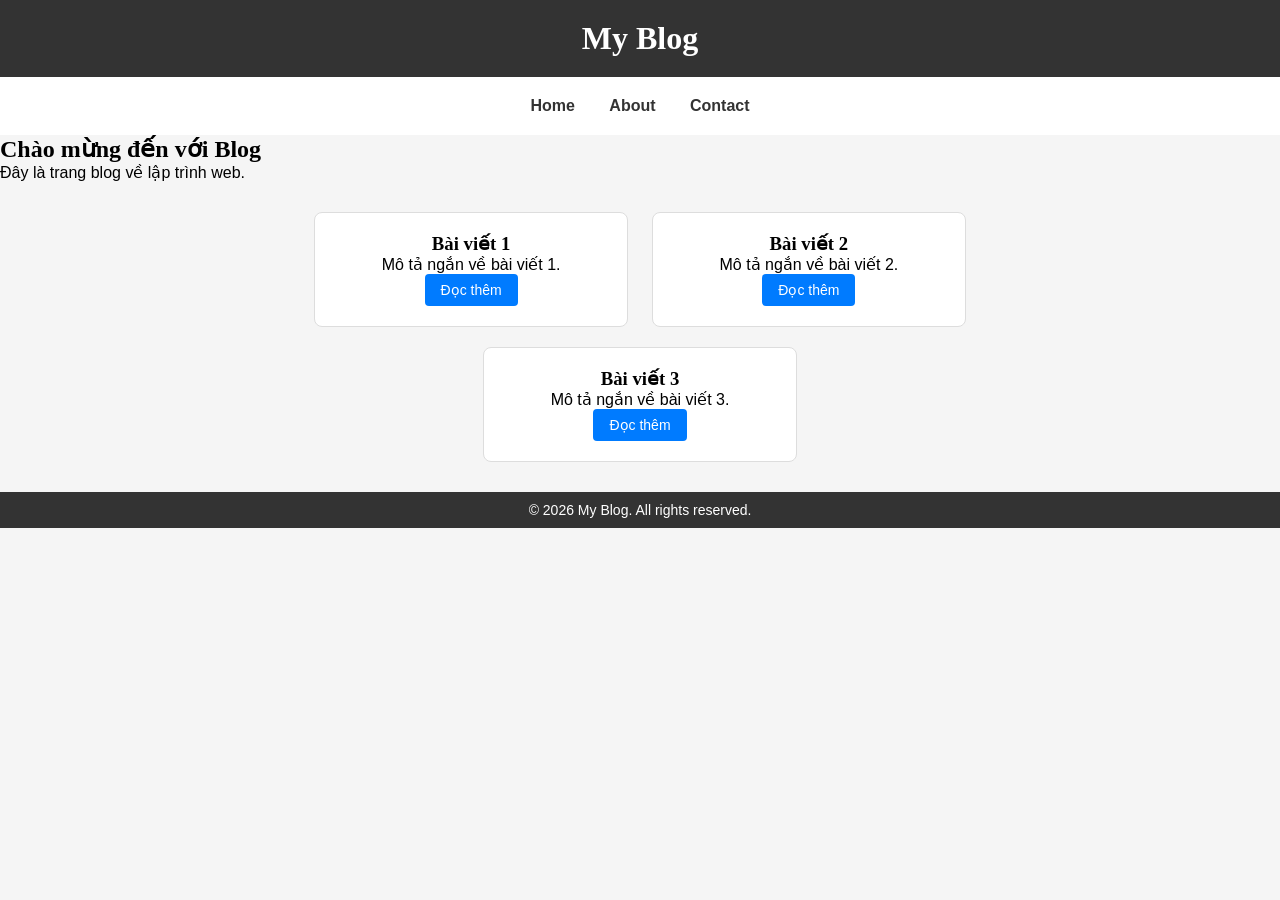
<file: Bai_ThucHanh_02/index.html>
<!DOCTYPE html>
<html lang="vi">
<head>
    <meta charset="UTF-8">
    <meta name="viewport" content="width=device-width, initial-scale=1.0">
    <title>Lab CSS Cơ Bản</title>
    <!-- TODO: Liên kết file style.css vào đây -->
    <link rel="stylesheet" href="style.css">
</head>
<body>
    <header id="main-header">
        <h1>My Blog</h1>
    </header>
    
    <nav>
        <a href="#" class="nav-link">Home</a>
        <a href="#" class="nav-link">About</a>
        <a href="#" class="nav-link">Contact</a>
    </nav>
    
    <main>
        <section class="intro">
            <h2>Chào mừng đến với Blog</h2>
            <p>Đây là trang blog về lập trình web.</p>
        </section>
        <section class="posts">
            <article class="card">
                <h3>Bài viết 1</h3>
                <p>Mô tả ngắn về bài viết 1.</p>
                <a href="#" class="btn">Đọc thêm</a>
            </article>
            
            <article class="card">
                <h3>Bài viết 2</h3>
                <p>Mô tả ngắn về bài viết 2.</p>
                <a href="#" class="btn">Đọc thêm</a>
            </article>
            
            <article class="card">
                <h3>Bài viết 3</h3>
                <p>Mô tả ngắn về bài viết 3.</p>
                <a href="#" class="btn">Đọc thêm</a>
            </article>
        </section>
    </main>
    
    <footer>
        <p>&copy; 2026 My Blog. All rights reserved.</p>
    </footer>
</body>
</html>
</file>
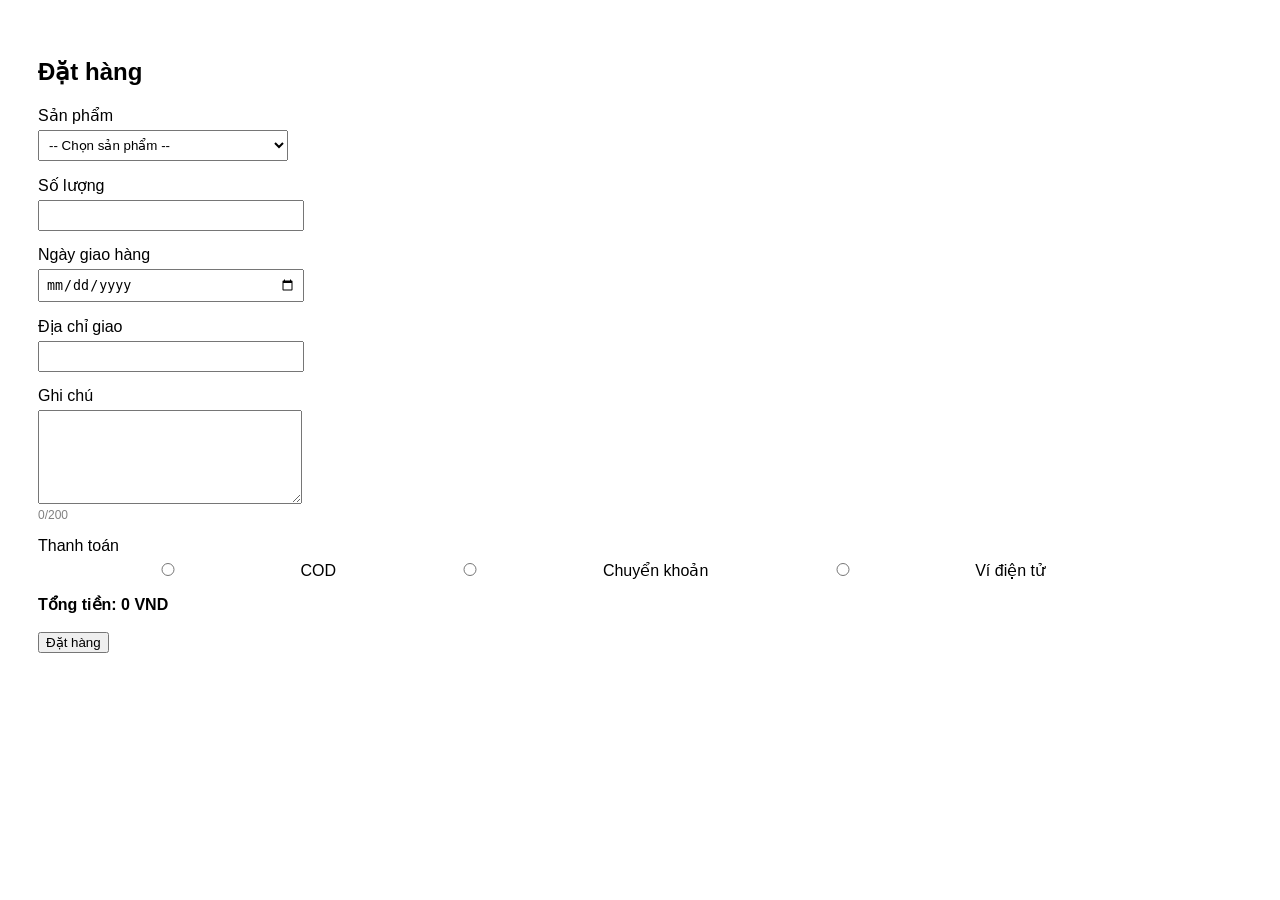
<file: Bai_ThucHanh_04/Bai_2.2/index.html>
<!DOCTYPE html>
<html lang="vi">
<head>
<meta charset="UTF-8">
<title>Đặt hàng</title>

<style>

body{
font-family:Arial;
padding:30px;
}

.form-group{
margin-bottom:15px;
}

label{
display:block;
margin-bottom:5px;
}

input,select,textarea{
padding:6px;
width:250px;
}

textarea{
height:80px;
}

.error{
color:red;
font-size:13px;
}

.counter{
font-size:12px;
color:gray;
}

.total{
font-weight:bold;
margin-top:10px;
}

.confirm-box{
border:1px solid #ccc;
padding:15px;
margin-top:20px;
display:none;
}

.success{
color:green;
font-size:20px;
font-weight:bold;
}

</style>

</head>

<body>

<h2>Đặt hàng</h2>

<form id="orderForm">

<div class="form-group">
<label>Sản phẩm</label>
<select id="product">
<option value="">-- Chọn sản phẩm --</option>
<option value="Ao">Áo</option>
<option value="Quan">Quần</option>
<option value="Giay">Giày</option>
</select>
<div class="error" id="productError"></div>
</div>

<div class="form-group">
<label>Số lượng</label>
<input type="number" id="quantity">
<div class="error" id="quantityError"></div>
</div>

<div class="form-group">
<label>Ngày giao hàng</label>
<input type="date" id="delivery">
<div class="error" id="deliveryError"></div>
</div>

<div class="form-group">
<label>Địa chỉ giao</label>
<input type="text" id="address">
<div class="error" id="addressError"></div>
</div>

<div class="form-group">
<label>Ghi chú</label>
<textarea id="note"></textarea>
<div class="counter" id="noteCounter">0/200</div>
<div class="error" id="noteError"></div>
</div>

<div class="form-group">
<label>Thanh toán</label>
<input type="radio" name="pay" value="COD"> COD
<input type="radio" name="pay" value="Bank"> Chuyển khoản
<input type="radio" name="pay" value="Wallet"> Ví điện tử
<div class="error" id="payError"></div>
</div>

<div class="total">
Tổng tiền: <span id="totalPrice">0</span> VND
</div>

<br>
<button type="submit">Đặt hàng</button>

</form>


<div class="confirm-box" id="confirmBox">
<h3>Xác nhận đơn hàng</h3>
<p id="orderSummary"></p>
<button id="confirmBtn">Xác nhận</button>
<button id="cancelBtn">Hủy</button>
</div>

<div class="success" id="successMsg"></div>

<script src="script.js"></script>

</body>
</html>
</file>
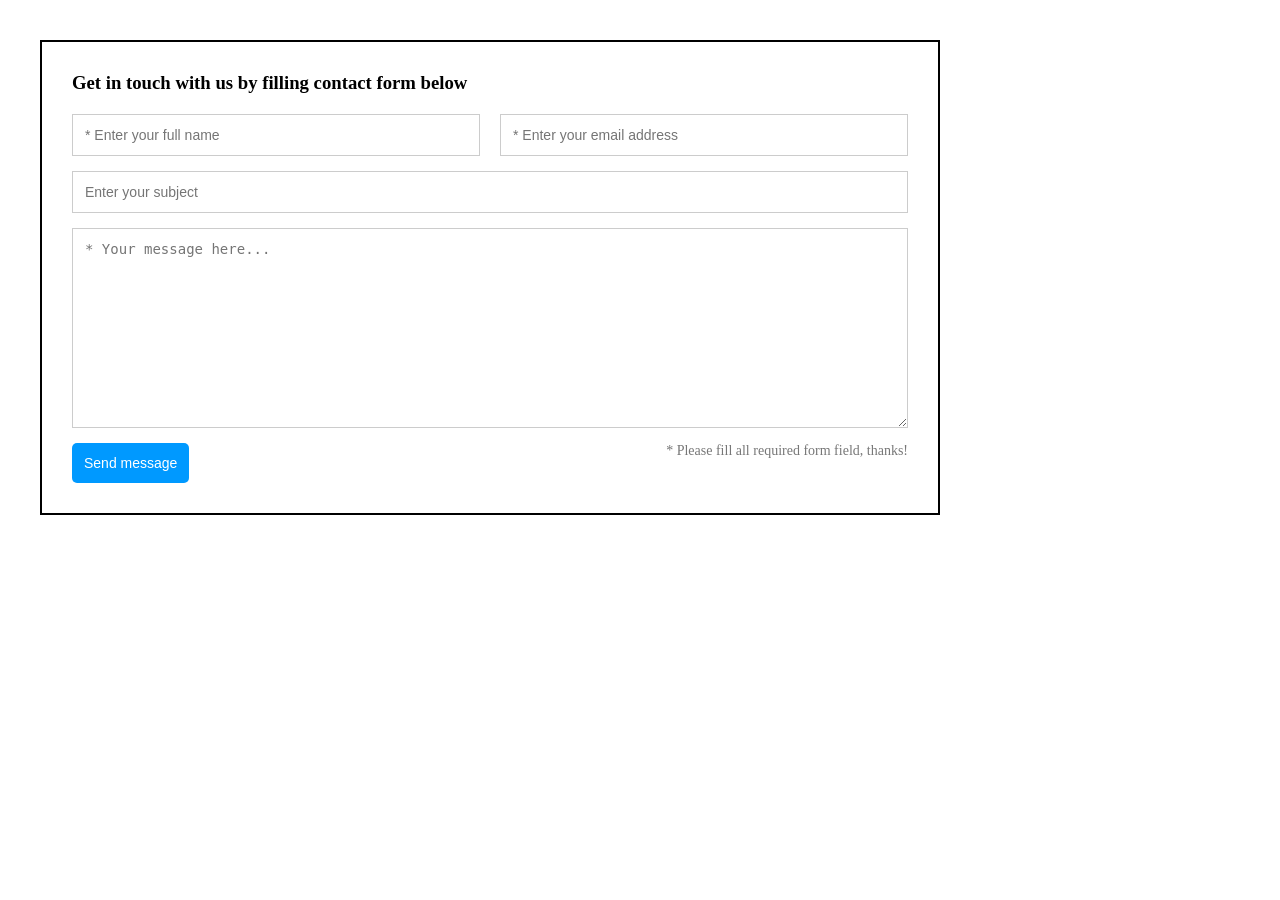
<file: Bai_ThucHanh_02/BTTH_2(Flexbox)/Bai1/index.html>
<!DOCTYPE html>
<html lang="en">
<head>
    <meta charset="UTF-8">
    <meta name="viewport" content="width=device-width, initial-scale=1.0">
    <title>Document</title>
    <link rel="stylesheet" href="style.css">
</head>
<body>
    <div class="container">
    <h3>Get in touch with us by filling contact form below</h3>
    <form>
            <div class="row">
                <input type="text" placeholder="* Enter your full name">
                <input type="email" placeholder="* Enter your email address">
            </div>

            <input type="text" placeholder="Enter your subject">
            <textarea placeholder="* Your message here..."></textarea>
            <div class="bottom"> 
                <button>Send message</button>
                <span>* Please fill all required form field, thanks!</span>
            </div>
    </form>
    </div>
</body>
</html>
</file>
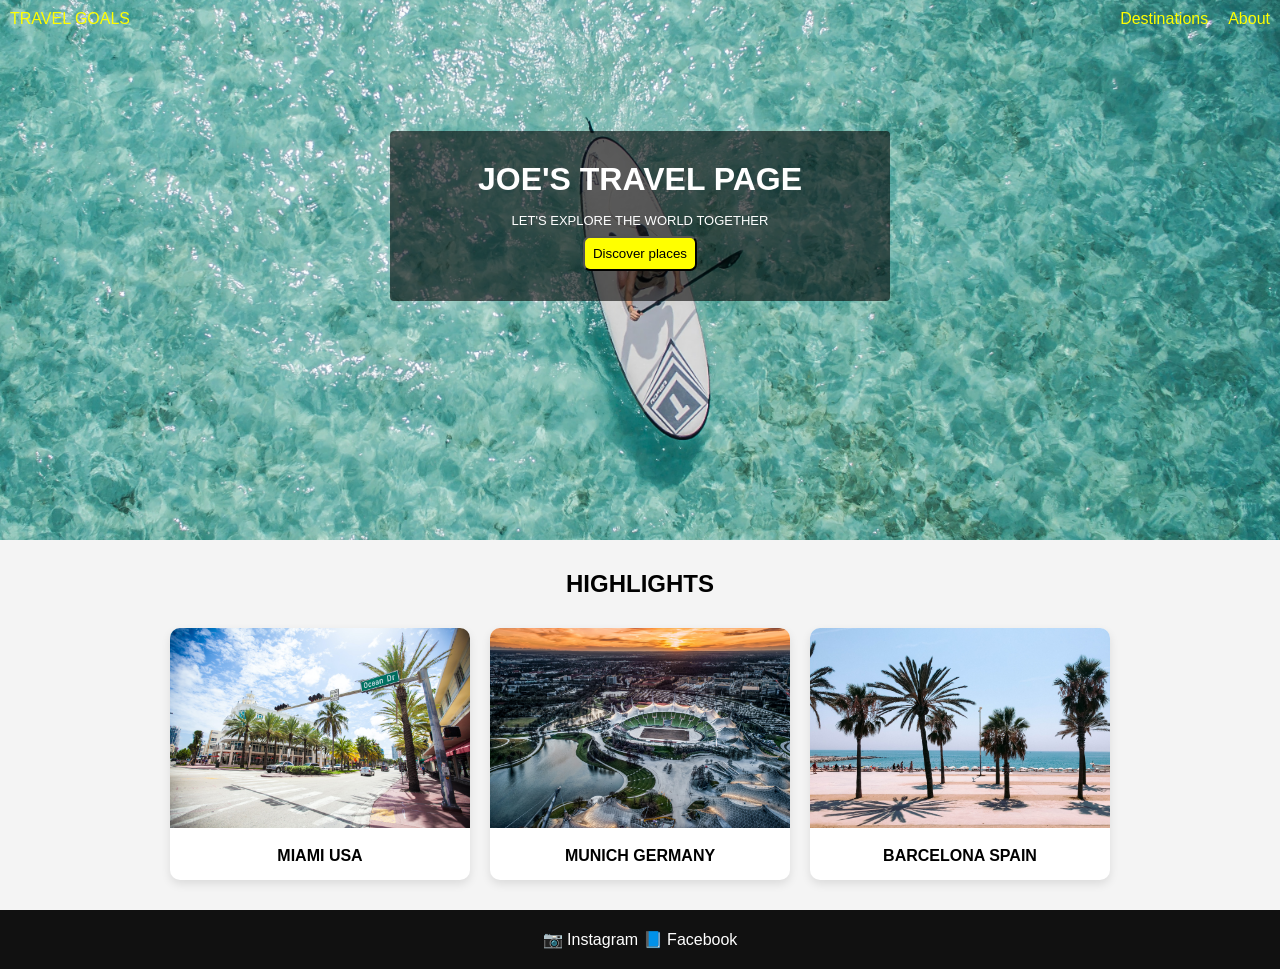
<file: Bai_ThucHanh_02/BTTH_2(Flexbox)/Bai2/index.html>
<!DOCTYPE html>
<html lang="en">
<head>
    <meta charset="UTF-8">
    <meta name="viewport" content="width=device-width, initial-scale=1.0">
    <title>Document</title>
    <link rel="stylesheet" href="style.css">
</head>
<body>
    <header>
        <nav>
            <div class="logo">TRAVEL GOALS</div>
            <ul>
                <li><a href="#">Destinations</a></li>
                <li><a href="#">About</a></li>
            </ul>
        </nav>
        <div class="hero">
            <h1>JOE'S TRAVEL PAGE</h1>
            <p class="p1">LET'S EXPLORE THE WORLD TOGETHER</p>
            <button>Discover places</button>
        </div>
    </header>
    <main>
        <section class="highlight">
            <h2>HIGHLIGHTS</h2>
            <div class="cards">

                <div class="card">
                    <img src="miami.jpg" alt="">
                    <p>MIAMI USA</p>
                </div>
                <div class="card">
                    <img src="munich.jpg" alt="">
                    <p>MUNICH GERMANY</p>
                </div>
                <div class="card">
                    <img src="barcelona.jpg" alt="">
                    <p>BARCELONA SPAIN</p>
                </div>
            </div>
        </section>
    </main>
    <footer>
        <div class="social">
        <span>📷 Instagram</span>
        <span>📘 Facebook</span>
    </div>
    </footer>

</body>
</html>
</file>
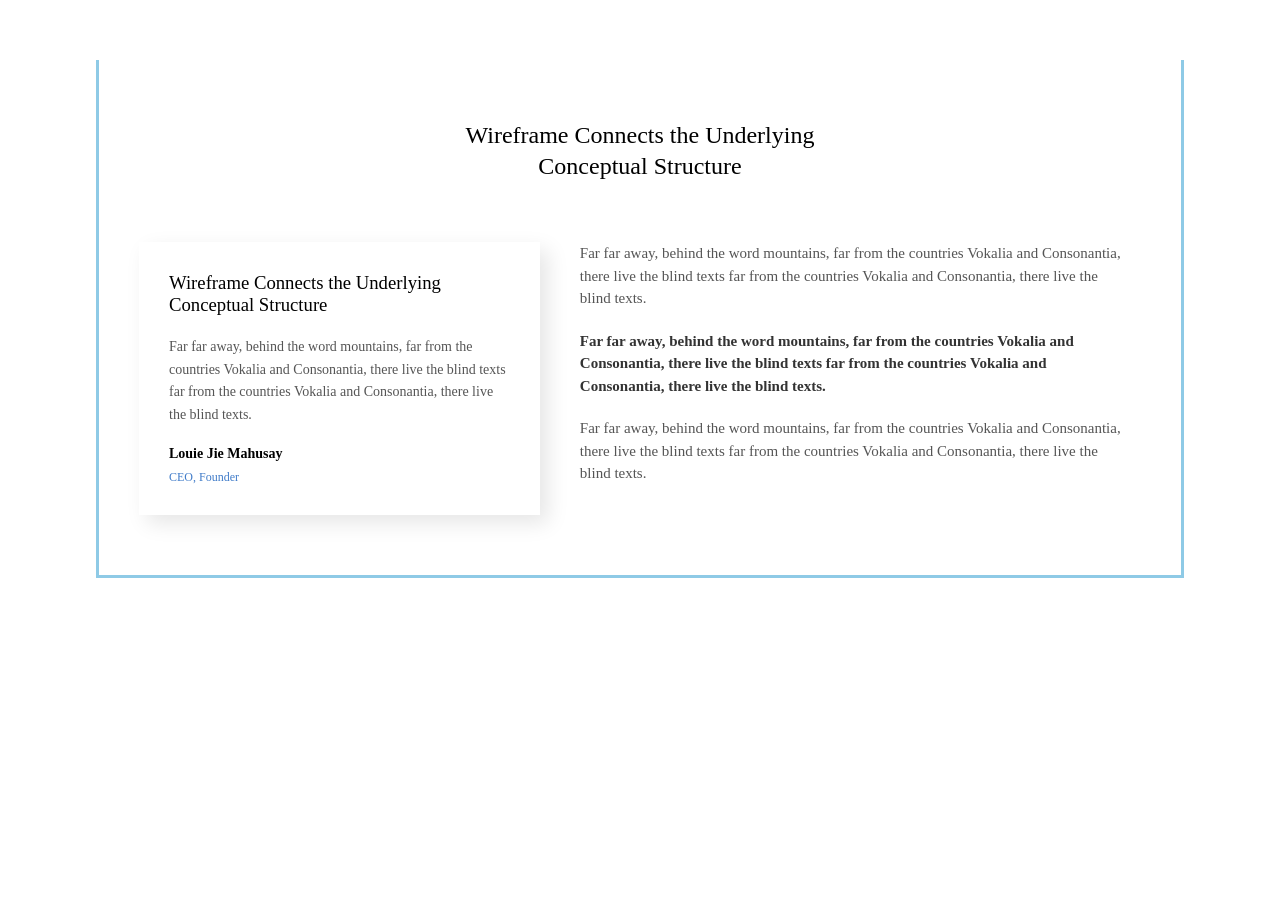
<file: Bai_ThucHanh_02/BTTH_2(Flexbox)/Bai3/index.html>
<!DOCTYPE html>
<html lang="en">
<head>
    <meta charset="UTF-8">
    <meta name="viewport" content="width=device-width, initial-scale=1.0">
    <title>Document</title>
    <link rel="stylesheet" href="style.css">
</head>
<body>
    <div class="container">
    <h2>Wireframe Connects the Underlying<br>Conceptual Structure</h2>
        <div class="content">
            <div class="card">
                <h3>Wireframe Connects the Underlying Conceptual Structure</h3>
                <p>
                    Far far away, behind the word mountains, far from the countries
                    Vokalia and Consonantia, there live the blind texts far from the
                    countries Vokalia and Consonantia, there live the blind texts.
                </p>
                <h4>Louie Jie Mahusay</h4>
                <span>CEO, Founder</span>
            </div>
            <div class="text">
                    <p>
                        Far far away, behind the word mountains, far from the countries
                        Vokalia and Consonantia, there live the blind texts far from the
                        countries Vokalia and Consonantia, there live the blind texts.
                    </p>

                    <p class="bold">
                        Far far away, behind the word mountains, far from the countries
                        Vokalia and Consonantia, there live the blind texts far from the
                        countries Vokalia and Consonantia, there live the blind texts.
                    </p>

                    <p>
                        Far far away, behind the word mountains, far from the countries
                        Vokalia and Consonantia, there live the blind texts far from the
                        countries Vokalia and Consonantia, there live the blind texts.
                    </p>
                </div>

        </div>
    </div>
</body>
</html>
</file>
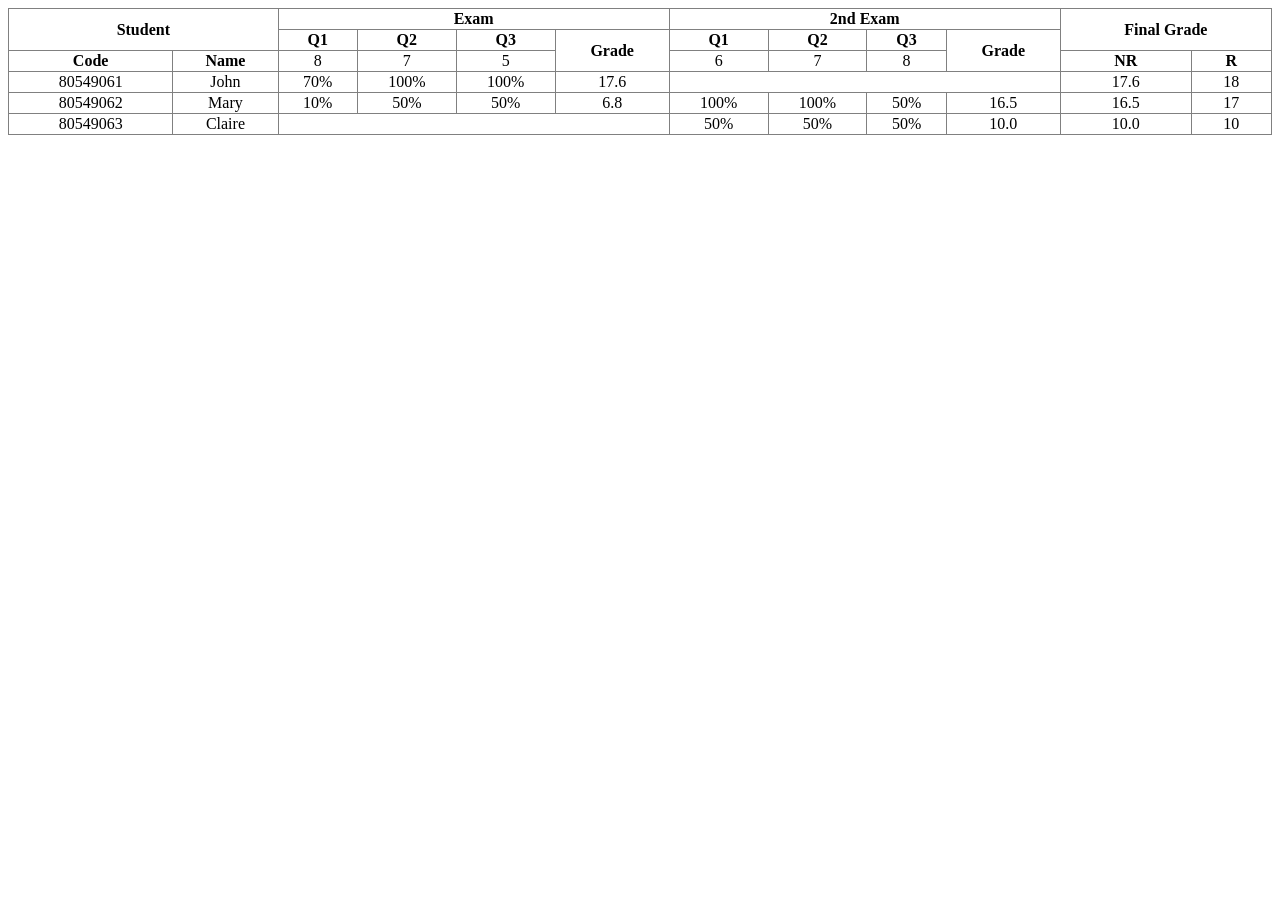
<file: Bai_ThucHanh_01/Bai3.html>
<!DOCTYPE html>
<html lang="en">
<head>
    <meta charset="UTF-8">
    <meta name="viewport" content="width=device-width, initial-scale=1.0">
    <title>Bài 3</title>
</head>
<body>
    <table class="student" border="1" style="width:100%; border-collapse: collapse; text-align:center;" >
        <thead>
            <tr>
                <th rowspan="2" colspan="2">Student</th>
                <th colspan="4">Exam</th>
                <th colspan="4">2nd Exam</th>
                <th colspan="2" rowspan="2">Final Grade</th>
            </tr>
            <tr>
                <th>Q1</th>
                <th>Q2</th>
                <th>Q3</th>
                <th rowspan="2">Grade</th>
                <th>Q1</th>
                <th>Q2</th>
                <th>Q3</th>
                <th rowspan="2">Grade</th>
            </tr>
            <tr>
                <th>Code</th>
                <th>Name</th>
                <td>8</td>
                <td>7</td>
                <td>5</td>
                
                <td>6</td>
                <td>7</td>
                <td>8</td>
                
                <th>NR</th>
                <th>R</th>
            </tr>
        </thead>
        <tbody>
            <tr>
                <td>80549061</td>
                <td>John</td>
                <td>70%</td>
                <td>100%</td>
                <td>100%</td>
                <td>17.6</td>
                <td colspan="4"></td>
                
                <td>17.6</td>
                <td>18</td>
            </tr>
                <td>80549062</td>
                <td>Mary</td>
                <td>10%</td>
                <td>50%</td>
                <td>50%</td>
                <td>6.8</td>
                <td>100%</td>
                <td>100%</td>
                <td>50%</td>
                <td>16.5</td>
                <td>16.5</td>
                <td>17</td>
            </tr>
            <tr>
                <td>80549063</td>
                <td>Claire</td>
                <td colspan="4"></td>
                
                <td>50%</td>
                <td>50%</td>
                <td>50%</td>
                <td>10.0</td>
                <td>10.0</td>
                <td>10</td>
            </tr>
        </tbody>
    </table>
</body>
</html>
</file>
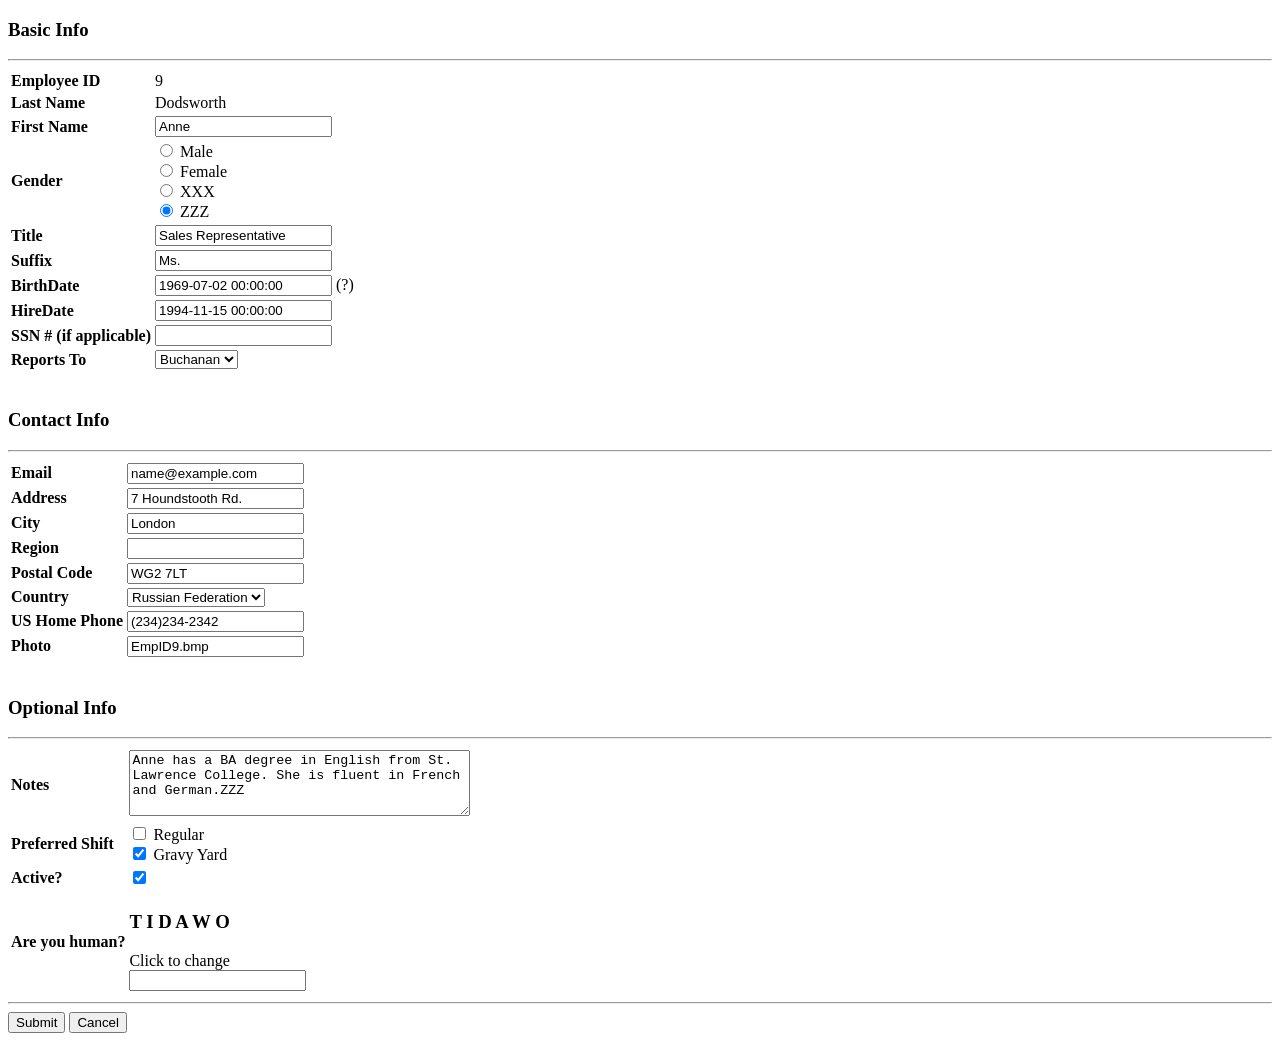
<file: Bai_ThucHanh_01/Bai4.html>
<!doctype html>
<html lang="vi">
  <head>
    <meta charset="UTF-8" />
    <meta name="viewport" content="width=device-width, initial-scale=1.0" />
    <title>Bài 4</title>
  </head>
  <body>
    <form action="" method="POST">
      <h3>Basic Info</h3>
      <hr />

      <table>
        <tr>
          <td><b>Employee ID</b></td>
          <td>9</td>
        </tr>
        <tr>
          <td><b>Last Name</b></td>
          <td>Dodsworth</td>
        </tr>
        <tr>
          <td><b>First Name</b></td>
          <td><input type="text" value="Anne" /></td>
        </tr>
        <tr>
          <td><b>Gender</b></td>
          <td>
            <input type="radio" name="gender" /> Male<br />
            <input type="radio" name="gender" /> Female<br />
            <input type="radio" name="gender" /> XXX<br />
            <input type="radio" name="gender" checked /> ZZZ
          </td>
        </tr>
        <tr>
          <td><b>Title</b></td>
          <td><input type="text" value="Sales Representative" /></td>
        </tr>
        <tr>
          <td><b>Suffix</b></td>
          <td><input type="text" value="Ms." /></td>
        </tr>
        <tr>
          <td><b>BirthDate</b></td>
          <td><input type="text" value="1969-07-02 00:00:00" /> (?)</td>
        </tr>
        <tr>
          <td><b>HireDate</b></td>
          <td><input type="text" value="1994-11-15 00:00:00" /></td>
        </tr>
        <tr>
          <td><b>SSN # (if applicable)</b></td>
          <td><input type="text" /></td>
        </tr>
        <tr>
          <td><b>Reports To</b></td>
          <td>
            <select>
              <option>Buchanan</option>
              <option>Davolio</option>
              <option>Fuller</option>
            </select>
          </td>
        </tr>
      </table>

      <br />

      <h3>Contact Info</h3>
      <hr />

      <table>
        <tr>
          <td><b>Email</b></td>
          <td><input type="text" value="name@example.com" /></td>
        </tr>
        <tr>
          <td><b>Address</b></td>
          <td><input type="text" value="7 Houndstooth Rd." /></td>
        </tr>
        <tr>
          <td><b>City</b></td>
          <td><input type="text" value="London" /></td>
        </tr>
        <tr>
          <td><b>Region</b></td>
          <td><input type="text" /></td>
        </tr>
        <tr>
          <td><b>Postal Code</b></td>
          <td><input type="text" value="WG2 7LT" /></td>
        </tr>
        <tr>
          <td><b>Country</b></td>
          <td>
            <select>
              <option>Russian Federation</option>
              <option>Vietnam</option>
              <option>USA</option>
              <option>China</option>
            </select>
          </td>
        </tr>
        <tr>
          <td><b>US Home Phone</b></td>
          <td><input type="text" value="(234)234-2342" /></td>
        </tr>
        <tr>
          <td><b>Photo</b></td>
          <td><input type="text" value="EmpID9.bmp" /></td>
        </tr>
      </table>

      <br />

      <h3>Optional Info</h3>
      <hr />

      <table>
        <tr>
          <td><b>Notes</b></td>
          <td>
            <textarea rows="4" cols="40">
Anne has a BA degree in English from St. Lawrence College. She is fluent in French and German.ZZZ</textarea
            >
          </td>
        </tr>
        <tr>
          <td><b>Preferred Shift</b></td>
          <td>
            <input type="checkbox" /> Regular <br />
            <input type="checkbox" checked /> Gravy Yard
          </td>
        </tr>
        <tr>
          <td><b>Active?</b></td>
          <td><input type="checkbox" checked /></td>
        </tr>
        <tr>
          <td><b>Are you human?</b></td>
          <td>
            <h3>T I D A W O</h3>
            Click to change <br />
            <input type="text" />
          </td>
        </tr>
      </table>

      <hr />

      <input type="submit" value="Submit" />
      <input type="button" value="Cancel" />
    </form>
  </body>
</html>
</file>
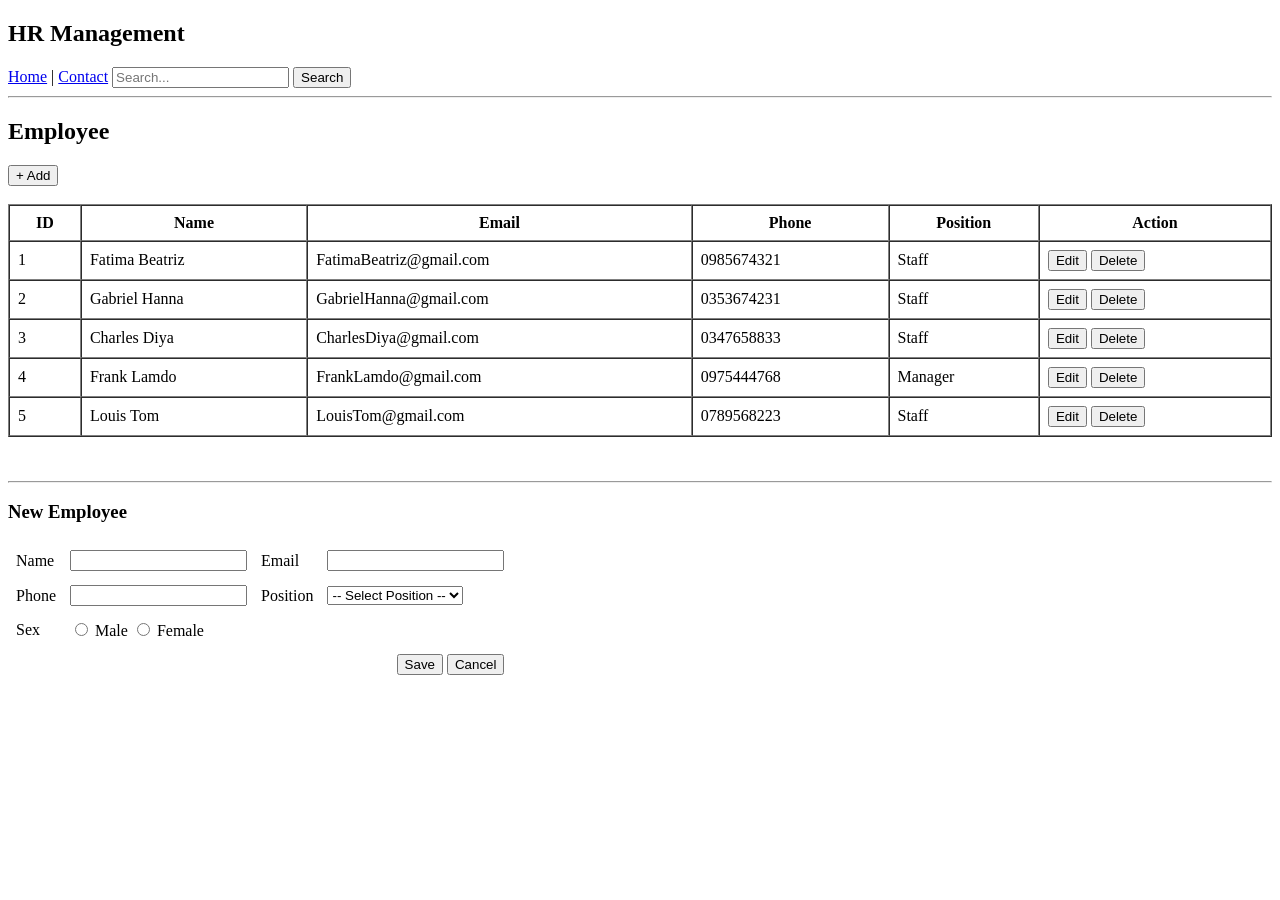
<file: Bai_ThucHanh_01/Bai5.html>
<!DOCTYPE html>
<html lang="en">
<head>
    <meta charset="UTF-8">
    <title>Bài 5</title>
</head>

<body>

<!-- HEADER -->
<h2>HR Management</h2>
<a href="#">Home</a> |
<a href="#">Contact</a>

<form style="display:inline;">
    <input type="text" placeholder="Search...">
    <input type="submit" value="Search">
</form>

<hr>

<!-- EMPLOYEE LIST -->
<h2>Employee</h2>
<button>+ Add</button>

<br><br>

<table border="1" cellpadding="8" cellspacing="0" width="100%">
    <tr>
        <th>ID</th>
        <th>Name</th>
        <th>Email</th>
        <th>Phone</th>
        <th>Position</th>
        <th>Action</th>
    </tr>

    <tr>
        <td>1</td>
        <td>Fatima Beatriz</td>
        <td>FatimaBeatriz@gmail.com</td>
        <td>0985674321</td>
        <td>Staff</td>
        <td>
            <button>Edit</button>
            <button>Delete</button>
        </td>
    </tr>

    <tr>
        <td>2</td>
        <td>Gabriel Hanna</td>
        <td>GabrielHanna@gmail.com</td>
        <td>0353674231</td>
        <td>Staff</td>
        <td>
            <button>Edit</button>
            <button>Delete</button>
        </td>
    </tr>

    <tr>
        <td>3</td>
        <td>Charles Diya</td>
        <td>CharlesDiya@gmail.com</td>
        <td>0347658833</td>
        <td>Staff</td>
        <td>
            <button>Edit</button>
            <button>Delete</button>
        </td>
    </tr>

    <tr>
        <td>4</td>
        <td>Frank Lamdo</td>
        <td>FrankLamdo@gmail.com</td>
        <td>0975444768</td>
        <td>Manager</td>
        <td>
            <button>Edit</button>
            <button>Delete</button>
        </td>
    </tr>

    <tr>
        <td>5</td>
        <td>Louis Tom</td>
        <td>LouisTom@gmail.com</td>
        <td>0789568223</td>
        <td>Staff</td>
        <td>
            <button>Edit</button>
            <button>Delete</button>
        </td>
    </tr>
</table>

<br><br><hr>

<!-- NEW EMPLOYEE FORM -->
<h3>New Employee</h3>

<form>
    <table cellpadding="6">
        <tr>
            <td>Name</td>
            <td><input type="text"></td>
            <td>Email</td>
            <td><input type="email"></td>
        </tr>

        <tr>
            <td>Phone</td>
            <td><input type="text"></td>
            <td>Position</td>
            <td>
                <select>
                    <option>-- Select Position --</option>
                    <option>Staff</option>
                    <option>Manager</option>
                    <option>CEO</option>
                </select>
            </td>
        </tr>

        <tr>
            <td>Sex</td>
            <td colspan="3">
                <input type="radio" name="sex"> Male
                <input type="radio" name="sex"> Female
            </td>
        </tr>

        <tr>
            <td colspan="4" align ="right">
                <button type="submit">Save</button>
                <button type="reset">Cancel</button>
            </td>
        </tr>
    </table>
</form>

</body>
</html>
</file>
<file: Bai_ThucHanh_02/style.css>
/* Reset cơ bản */
* {
    box-sizing: border-box;
    margin: 0;
    padding: 0;
}

/* Font toàn trang (chuẩn tuyệt đối) */
body {
    font-family: Arial, Helvetica, "Segoe UI", Tahoma, sans-serif;
    background-color: #f5f5f5;
}

/* Header */
#main-header {
    background-color: #333;
    color: white;
    text-align: center;
    padding: 20px;
}

/* Menu */
nav {
    text-align: center;
    background: white;
    padding: 10px 0;
}

.nav-link {
    color: #333;
    text-decoration: none;
    padding: 10px 15px;
    display: inline-block;
    font-weight: bold;
}

.nav-link:hover {
    color: #ff6600;
    background-color: #eee;
}

/* Tiêu đề */
h1, h2, h3 {
    font-family: "Times New Roman", Georgia, serif;
}

/* Posts */
.posts {
    max-width: 1000px;
    margin: 20px auto;
    text-align: center;
}

/* Card blog */
.card {
    width: calc(33.33% - 20px);
    display: inline-block;
    border: 1px solid #ddd;
    padding: 20px;
    margin: 10px;
    background: white;
    border-radius: 8px;
    vertical-align: top;
}

/* Button */
.btn {
    display: inline-block;
    padding: 8px 16px;
    background: #007bff;
    color: white;
    text-decoration: none;
    border-radius: 4px;
    font-size: 14px;
}

.btn:hover {
    background: #0056b3;
}

/* Footer */
footer {
    text-align: center;
    padding: 10px;
    background: #333;
    color: white;
    font-size: 14px;
}
</file>
<file: Bai_ThucHanh_02/BTTH_2(Flexbox)/Bai1/style.css>
*{
    margin: 0;
    padding: 0;
    box-sizing: border-box;
}
body{
    padding: 40px;
}
.container{
    max-width: 900px;
    border: solid 2px;
    padding: 30px;
}
h3{
    margin-bottom: 20px;
}
form{
    display: flex;
    flex-direction: column;
    gap: 15px;
}
.row{
    display: flex;
    gap: 20px;
}
.row input{
    flex: 1;
}
input ,textarea{
    width: 100%;
    font-size: 14px;
    border: 1px solid #ccc;
    padding: 12px;
}
textarea{
    height: 200px;
}
.bottom{
    display: flex;
    justify-content:space-between ;
}
button{
    color: white;
    background-color:rgb(0, 153, 255);
    padding: 12px;
    border-radius: 5px;
    cursor: pointer;
    border: none;
    font-size: 14px;
}
button:hover{
    background-color: rgb(107, 159, 242);
}
span{
    color: #777;
    font-size: 14px;
}
</file>
<file: Bai_ThucHanh_02/BTTH_2(Flexbox)/Bai2/style.css>
*{
    margin: 0;
    padding: 0;
    font-family: Arial, sans-serif;
    box-sizing: border-box;
}
header{
    background: url(ocean.jpg) center;
    background-size: 100%;
    color: yellow;
    position: relative;
    height: 60vh;
}
nav{
    display: flex;
    justify-content: space-between;
    padding: 10px;
}
nav ul{
    display: flex;
    gap: 20px;
    list-style: none;
}
nav a {
    text-decoration: none;
    color: yellow;
}
.hero {
    position: absolute;
    top: 40%;
    left: 50%;
    transform: translate(-50%, -50%);
    background: rgba(0,0,0,0.6);
    padding: 30px;
    text-align: center;
    border-radius: 4px;
    color: white;
    width: 500px;
}
.p1{
    margin-top: 15px;
    font-size: 13px;
}
.highlight {
    padding: 30px;
    background: #f4f4f4;
    text-align: center;
}
.cards {
    display: flex;
    justify-content: center;
    gap: 20px;
    margin-top: 30px;
}

.card {
    background: white;
    width: 300px;
    border-radius: 10px;
    overflow: hidden;
    box-shadow: 0 4px 10px rgba(0,0,0,0.1);
}

.card img {
    width: 100%;
    height: 200px;
    object-fit: cover;
}

.card p {
    padding: 15px;
    font-weight: bold;
}


footer {
    background: #111;
    color: white;
    text-align: center;
    padding: 20px;
}
button{
    padding: 8px;
    background-color: yellow;
    border-radius: 7px ;
    margin-top: 8px;
}
</file>
<file: Bai_ThucHanh_02/BTTH_2(Flexbox)/Bai3/style.css>
*{
    margin: 0;
    padding: 0;
    box-sizing: border-box;
}
body{
    font: Arial;
    background-color:white;
}
.container{
    width: 85%;
    margin: 60px auto;
    border: 3px solid #8ecae6 ;
    border-top: none;
    padding:60px 40px ;
     background-color:white;
}
.container h2{
    font-weight: normal;
    text-align: center;
    line-height: 1.3;
    margin-bottom: 60px
}
.content{
    display: flex;
    gap: 40px;
}
.card{
    width: 40%;
    background-color: white;
    box-shadow:8px 8px 20px rgba(0,0,0,0.1) ;
    padding: 30px;
}
.card h3 {
    font-weight: normal;
    margin-bottom: 20px;
}
.card p{
    font-size: 14px;
    color: #555;
    margin-bottom: 20px;
    line-height: 1.6;
}
.card h4 {
    font-size: 14px;
    margin-bottom: 5px;
}
.card span{
    font-size: 12px;
    color: rgb(65, 124, 201);
}
.text{
    width: 55%;
}
.text p {
    margin-bottom: 20px;
    line-height: 1.5;
    color: #555;
    font-size: 15px;
}

.text .bold {
    font-weight: bold;
    color: #333;
}
</file>
